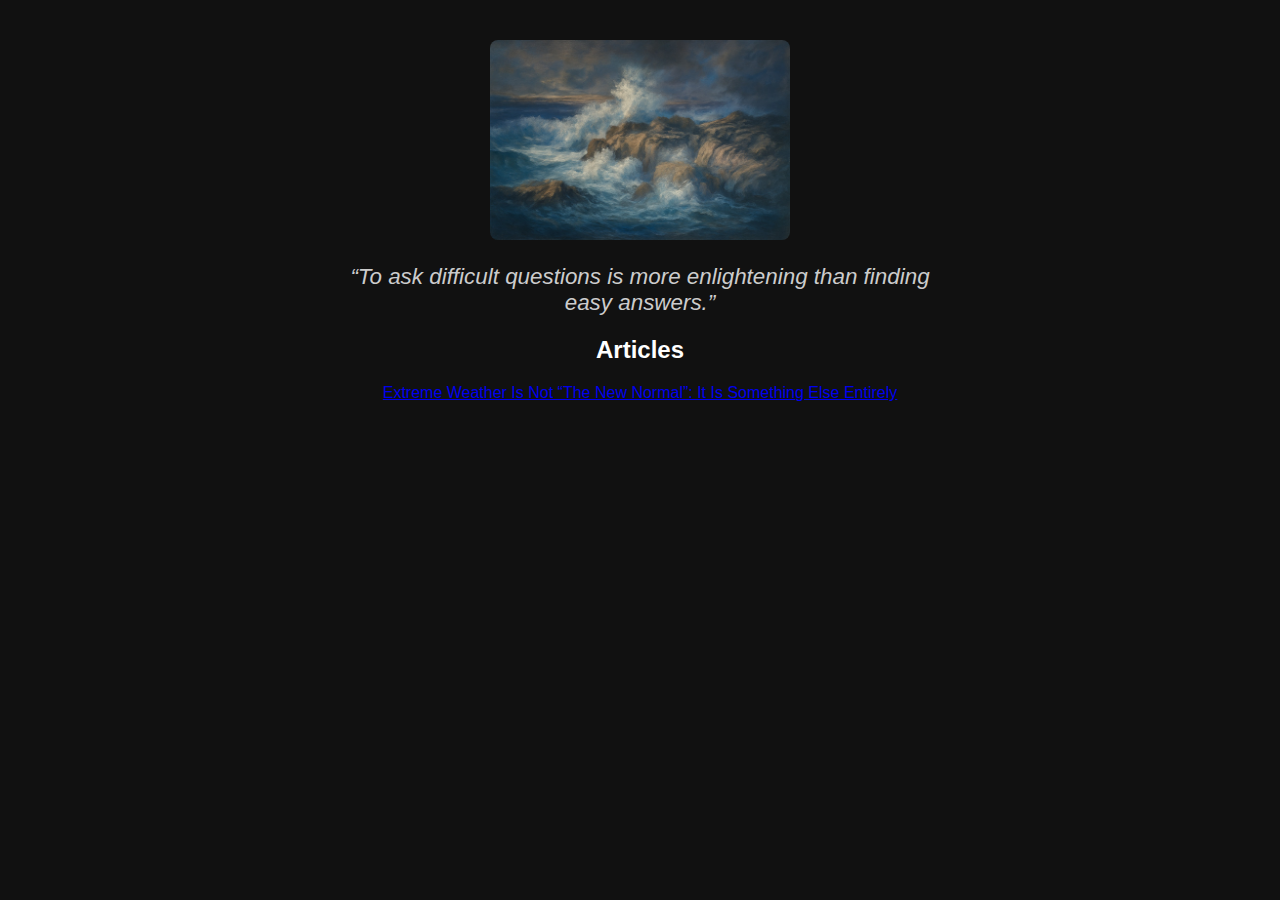
<file: index.html>
<!DOCTYPE html>
<html lang="en">
<head>
  <meta charset="UTF-8">
  <title>Geoffrey Farmer</title>
  <link rel="stylesheet" href="style.css">
</head>
<body>
  <img src="waves.jpg" alt="Waves" class="profile-image">
  <div class="quote">“To ask difficult questions is more enlightening than finding easy answers.”</div>

  <div class="articles">
    <h2>Articles</h2>
    <p><a href="250711.html">Extreme Weather Is Not “The New Normal”: It Is Something Else Entirely</a></p>
  </div>
</body>
</html>
</file>
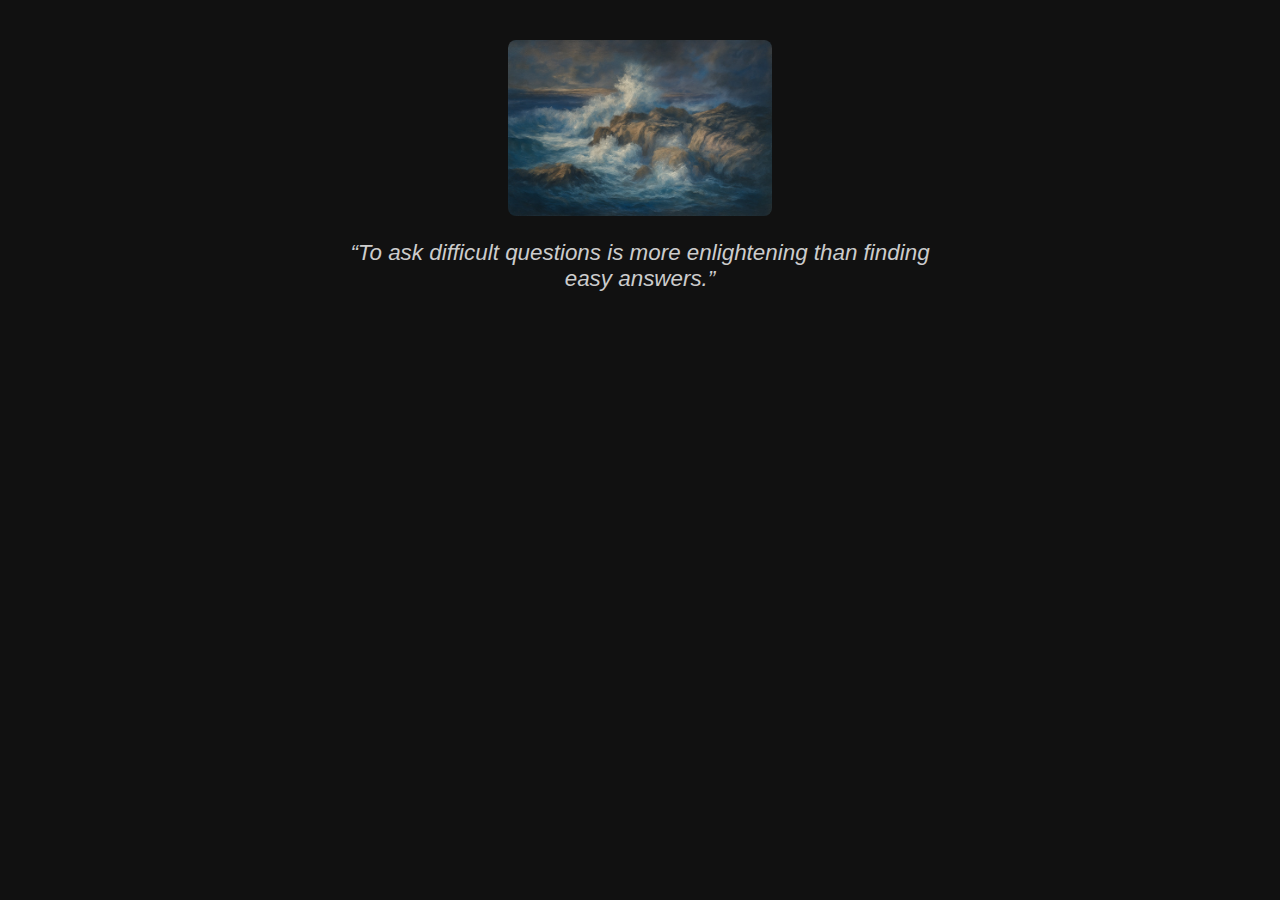
<file: 250710A.html>
<!DOCTYPE html>
<html lang="en">
<head>
  <meta charset="UTF-8">
  <title>Geoffrey Farmer</title>
  <link rel="stylesheet" href="250710A.css">
</head>
<body>
  <div class="container">
    <img src="250710A.jpg" alt="Waves" class="profile-image">
    <p class="quote">“To ask difficult questions is more enlightening than finding easy answers.”</p>
  </div>
</body>
</html>
</file>
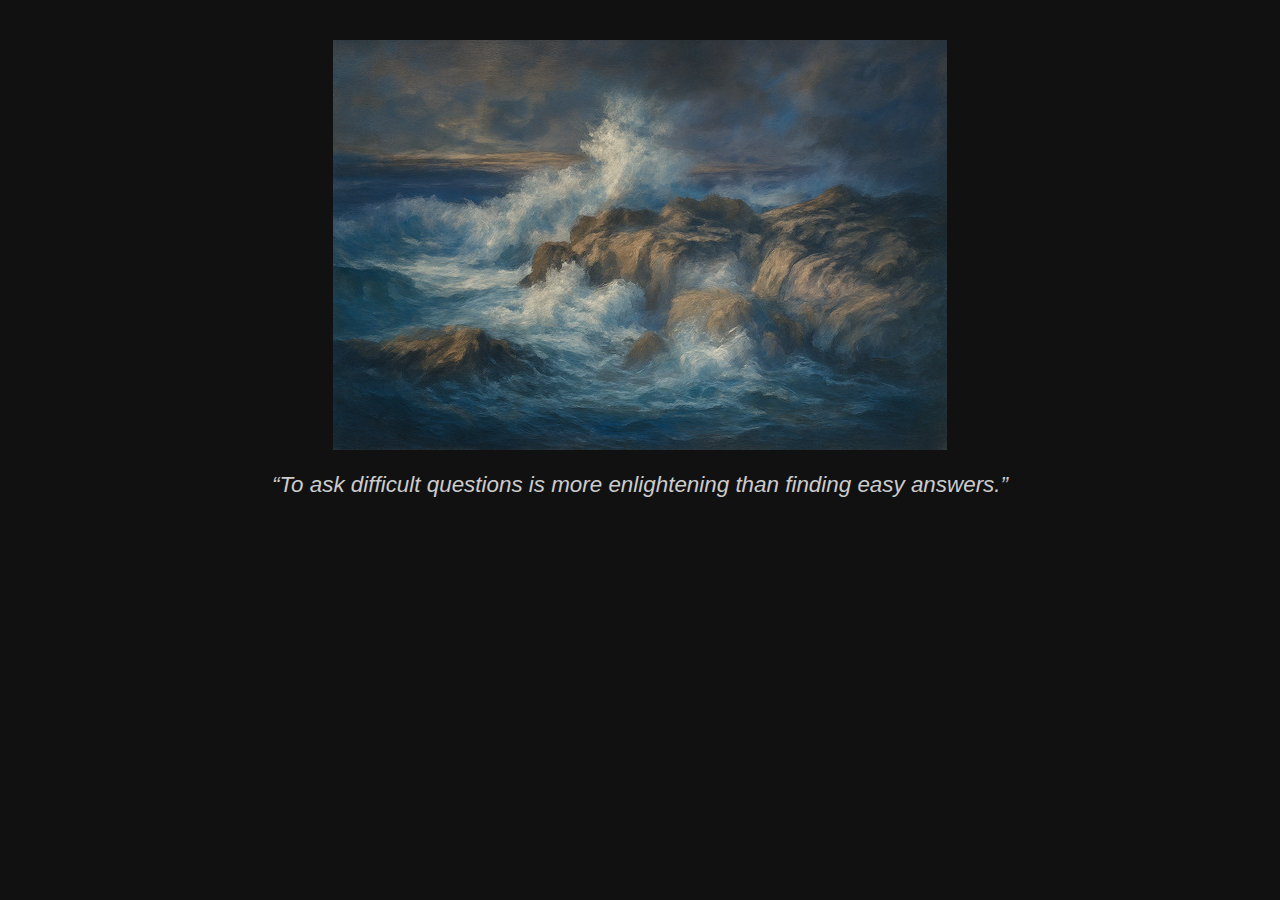
<file: 250710B.html>
<!DOCTYPE html>
<html lang="en">
<head>
  <meta charset="UTF-8">
  <title>Geoffrey Farmer</title>
  <link rel="stylesheet" href="250710B.css">
</head>
<body>
  <div class="container">
    <img src="250710B.jpg" alt="Geoffrey Farmer" class="full-image">
    <p class="quote">“To ask difficult questions is more enlightening than finding easy answers.”</p>
  </div>
</body>
</html>
</file>
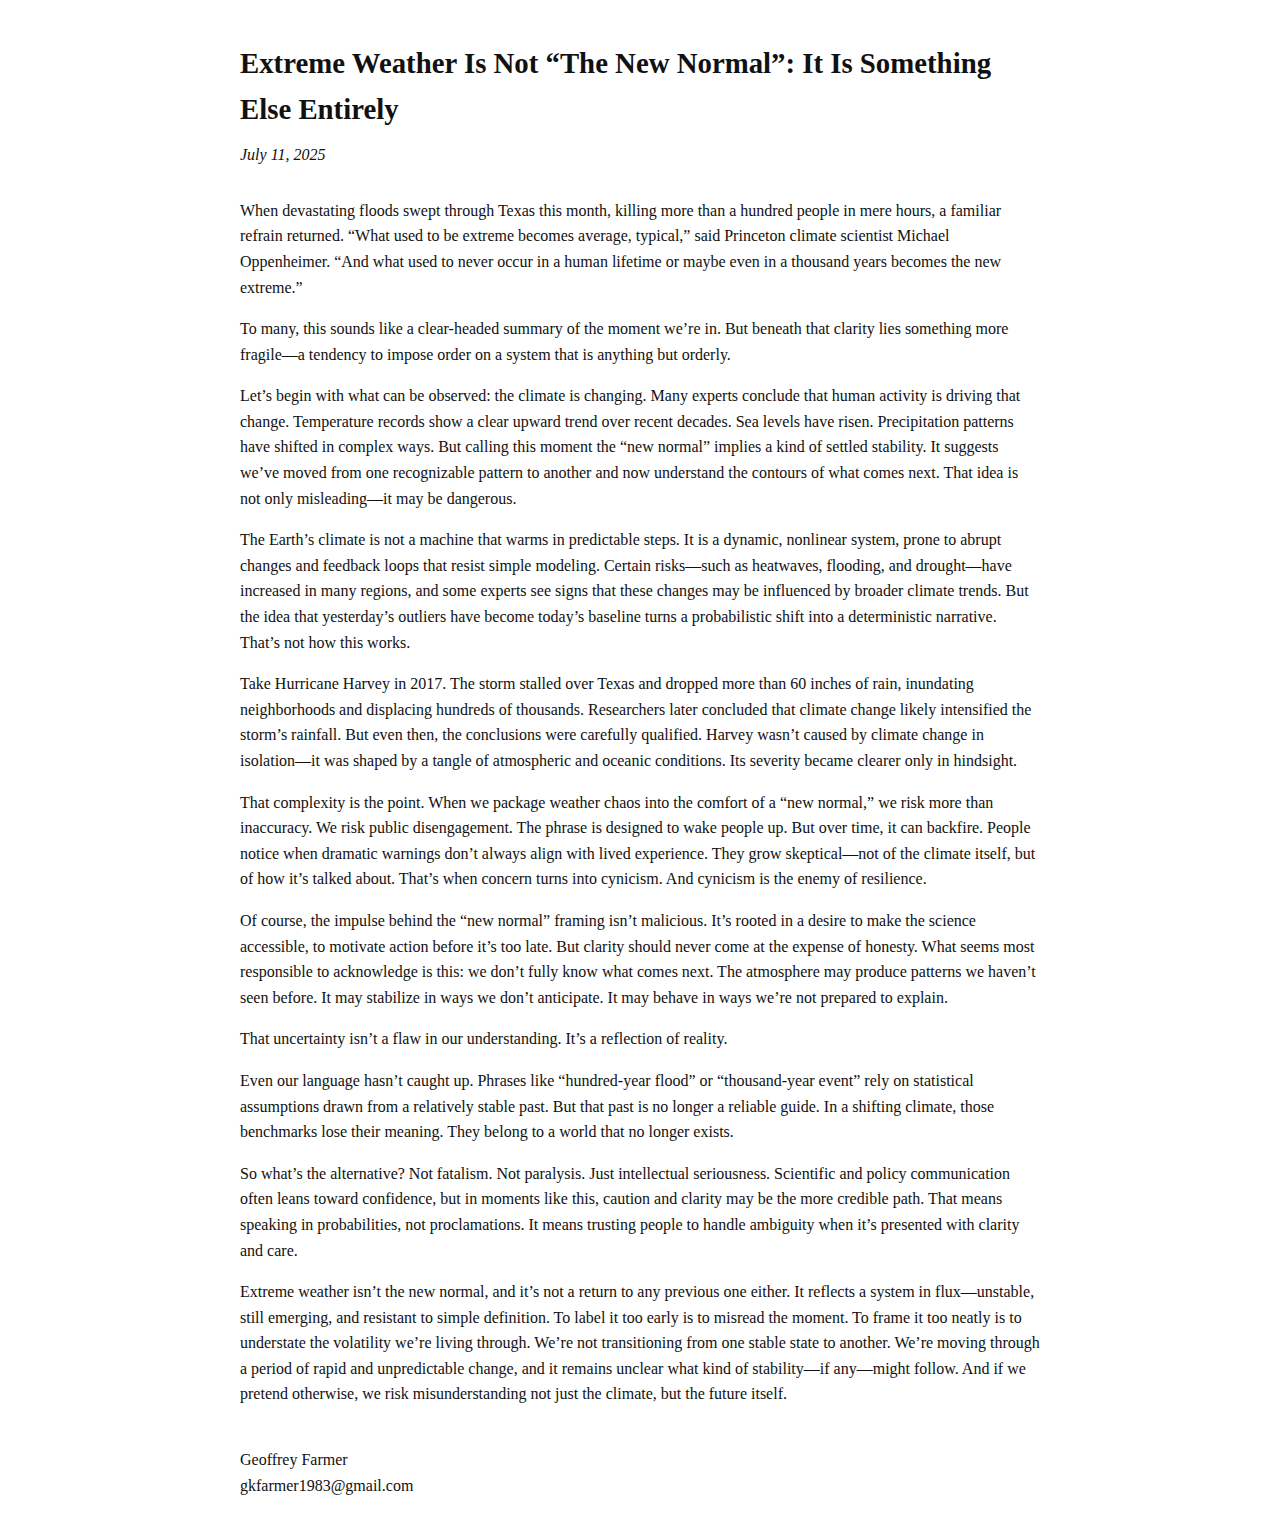
<file: 250711.html>
<!DOCTYPE html>
<html lang="en">
<head>
  <meta charset="UTF-8">
  <title>Extreme Weather Is Not the New Normal – Geoffrey Farmer</title>
  <style>
    body {
      margin: 40px auto;
      padding: 0 20px;
      max-width: 800px;
      font-family: Georgia, serif;
      line-height: 1.6;
      color: #111;
      background-color: #fff;
    }

    h1 {
      font-size: 1.8rem;
      font-weight: bold;
      margin-bottom: 10px;
    }

    .date {
      font-style: italic;
      margin-bottom: 30px;
    }

    .signature {
      margin-top: 40px;
    }
  </style>
</head>
<body>

  <h1>Extreme Weather Is Not “The New Normal”: It Is Something Else Entirely</h1>
  <div class="date">July 11, 2025</div>

  <p>When devastating floods swept through Texas this month, killing more than a hundred people in mere hours, a familiar refrain returned. “What used to be extreme becomes average, typical,” said Princeton climate scientist Michael Oppenheimer. “And what used to never occur in a human lifetime or maybe even in a thousand years becomes the new extreme.”</p>

  <p>To many, this sounds like a clear-headed summary of the moment we’re in. But beneath that clarity lies something more fragile—a tendency to impose order on a system that is anything but orderly.</p>

  <p>Let’s begin with what can be observed: the climate is changing. Many experts conclude that human activity is driving that change. Temperature records show a clear upward trend over recent decades. Sea levels have risen. Precipitation patterns have shifted in complex ways. But calling this moment the “new normal” implies a kind of settled stability. It suggests we’ve moved from one recognizable pattern to another and now understand the contours of what comes next. That idea is not only misleading—it may be dangerous.</p>

  <p>The Earth’s climate is not a machine that warms in predictable steps. It is a dynamic, nonlinear system, prone to abrupt changes and feedback loops that resist simple modeling. Certain risks—such as heatwaves, flooding, and drought—have increased in many regions, and some experts see signs that these changes may be influenced by broader climate trends. But the idea that yesterday’s outliers have become today’s baseline turns a probabilistic shift into a deterministic narrative. That’s not how this works.</p>

  <p>Take Hurricane Harvey in 2017. The storm stalled over Texas and dropped more than 60 inches of rain, inundating neighborhoods and displacing hundreds of thousands. Researchers later concluded that climate change likely intensified the storm’s rainfall. But even then, the conclusions were carefully qualified. Harvey wasn’t caused by climate change in isolation—it was shaped by a tangle of atmospheric and oceanic conditions. Its severity became clearer only in hindsight.</p>

  <p>That complexity is the point. When we package weather chaos into the comfort of a “new normal,” we risk more than inaccuracy. We risk public disengagement. The phrase is designed to wake people up. But over time, it can backfire. People notice when dramatic warnings don’t always align with lived experience. They grow skeptical—not of the climate itself, but of how it’s talked about. That’s when concern turns into cynicism. And cynicism is the enemy of resilience.</p>

  <p>Of course, the impulse behind the “new normal” framing isn’t malicious. It’s rooted in a desire to make the science accessible, to motivate action before it’s too late. But clarity should never come at the expense of honesty. What seems most responsible to acknowledge is this: we don’t fully know what comes next. The atmosphere may produce patterns we haven’t seen before. It may stabilize in ways we don’t anticipate. It may behave in ways we’re not prepared to explain.</p>

  <p>That uncertainty isn’t a flaw in our understanding. It’s a reflection of reality.</p>

  <p>Even our language hasn’t caught up. Phrases like “hundred-year flood” or “thousand-year event” rely on statistical assumptions drawn from a relatively stable past. But that past is no longer a reliable guide. In a shifting climate, those benchmarks lose their meaning. They belong to a world that no longer exists.</p>

  <p>So what’s the alternative? Not fatalism. Not paralysis. Just intellectual seriousness. Scientific and policy communication often leans toward confidence, but in moments like this, caution and clarity may be the more credible path. That means speaking in probabilities, not proclamations. It means trusting people to handle ambiguity when it’s presented with clarity and care.</p>

  <p>Extreme weather isn’t the new normal, and it’s not a return to any previous one either. It reflects a system in flux—unstable, still emerging, and resistant to simple definition. To label it too early is to misread the moment. To frame it too neatly is to understate the volatility we’re living through. We’re not transitioning from one stable state to another. We’re moving through a period of rapid and unpredictable change, and it remains unclear what kind of stability—if any—might follow. And if we pretend otherwise, we risk misunderstanding not just the climate, but the future itself.</p>

  <div class="signature">
    <p>Geoffrey Farmer<br>gkfarmer1983@gmail.com</p>
  </div>

</body>
</html>
</file>
<file: style.css>
body {
  margin: 0;
  padding: 40px 0;
  background-color: #111;
  color: #fff;
  font-family: sans-serif;
  text-align: center;
}

.profile-image {
  width: 33%;
  max-width: 300px;
  height: auto;
  border-radius: 8px;
  margin-bottom: 20px;
}

.quote {
  font-style: italic;
  font-size: 1.4rem;
  color: #ccc;
  text-align: center;
  margin: 0 auto;
  max-width: 600px;
}
</file>
<file: 250710A.css>
body {
  margin: 0;
  padding: 40px 0;
  background-color: #111;
  color: #fff;
  font-family: sans-serif;
  text-align: center;
}

.container {
  max-width: 800px;
  margin: 0 auto;
}

.profile-image {
  width: 33%;
  max-width: 300px;
  height: auto;
  border-radius: 8px;
  margin-bottom: 20px;
}

.quote {
  font-style: italic;
  font-size: 1.4rem;
  color: #ccc;
  margin: 0 auto;
  max-width: 600px;
}
</file>
<file: 250710B.css>
body {
  margin: 0;
  padding: 40px 0;
  background-color: #111;
  color: #fff;
  font-family: sans-serif;
  text-align: center;
}

.container {
  max-width: 100%;
  margin: 0 auto;
}

.full-image {
  display: block;
  margin: 0 auto 20px auto;
}

.quote {
  font-style: italic;
  font-size: 1.4rem;
  color: #ccc;
  white-space: nowrap;
}
</file>
